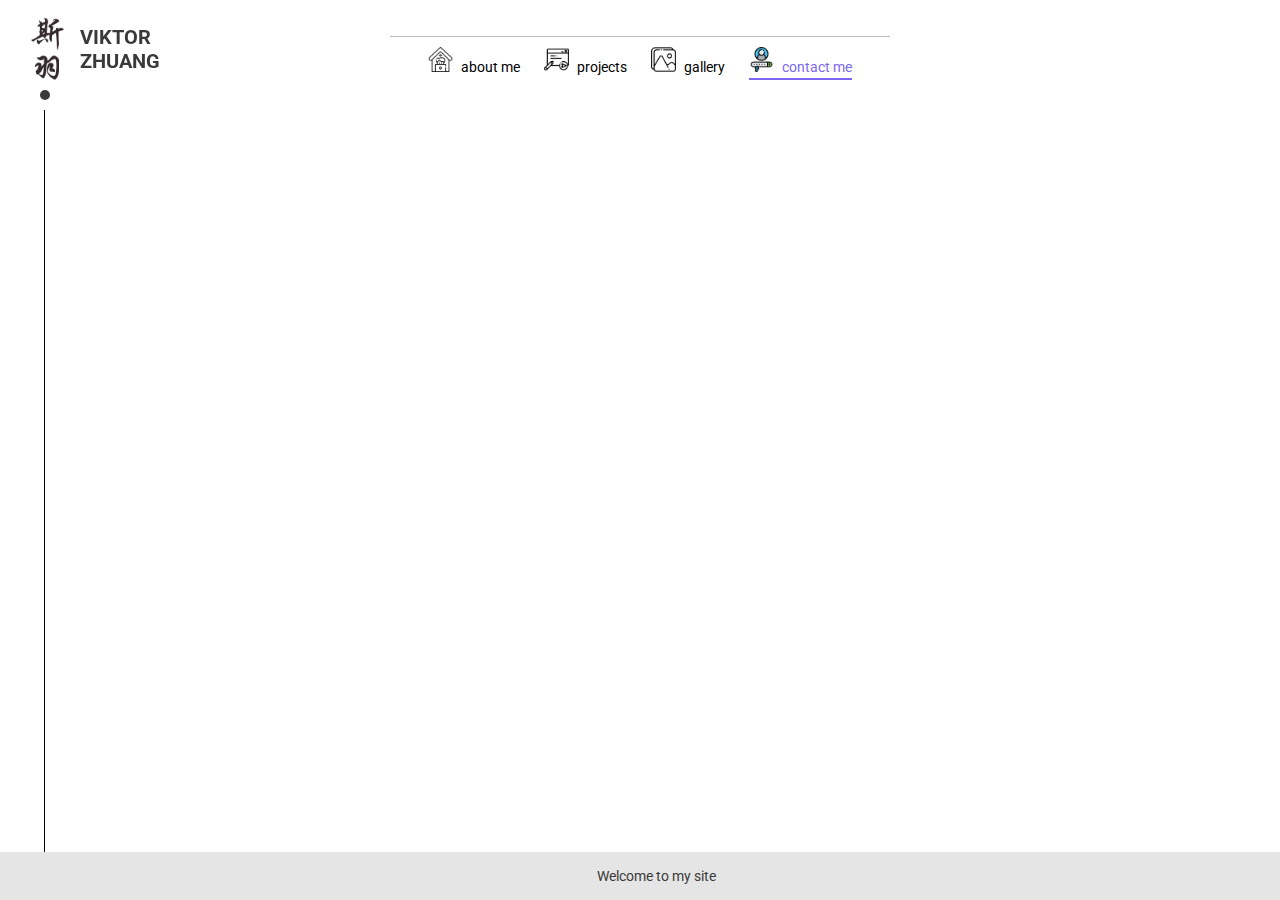
<file: public/layouts/contact.html>
<!DOCTYPE html>
<html lang="en">
<head>
    <meta charset="UTF-8" name="viewport" content="width=device-width, initial-scale=1">
    <title>Contact Me</title>
    <link href='https://fonts.googleapis.com/css?family=Montserrat|Rubik|Roboto|Shadows+Into+Light' rel='stylesheet'>
    <link rel="stylesheet" type="text/css" href="../stylesheets/page_layout.css">
    <link rel="stylesheet" type="text/css" href="../stylesheets/contact.css">
</head>
<body>
<!-- top header, consistent with every page -->

<!-- corner icon -->
<img src="../images/gen_boutons.png" alt="Viktor Zhuang" id="cornerLogo">
<div id="nameTitle">VIKTOR <br>ZHUANG</div>
<!-- circle divider -->
<div class="circle"></div>
<div class="line"></div>
<!-- page navigation -->
<div id="topBar">
    <ul>
        <li id="aboutMe">
            <a href="home.html">
                <img src="../images/about.png" alt="About Me" class="icon">
                about me
            </a>
        </li>

        <li id="projects">
            <a href="projects.html">
                <img src="../images/project.png" alt="Projects" class="icon">
                projects
            </a>
        </li>

        <li id="gallery">
            <a href="gallery.html">
                <img src="../images/gallery.png" alt="Gallery" class="icon">
                gallery
            </a>
        </li>

        <li id="contactMe">
            <a href="contact.html">
                <img src="../images/contactColor.png" alt="Contact Me" class="icon">
                contact me
            </a>
        </li>
    </ul>
</div>

<div class="scrollbar" id="purpleStyle">

</div>

<div class="footer"> Welcome to my site</div>
</body>
</html>
</file>
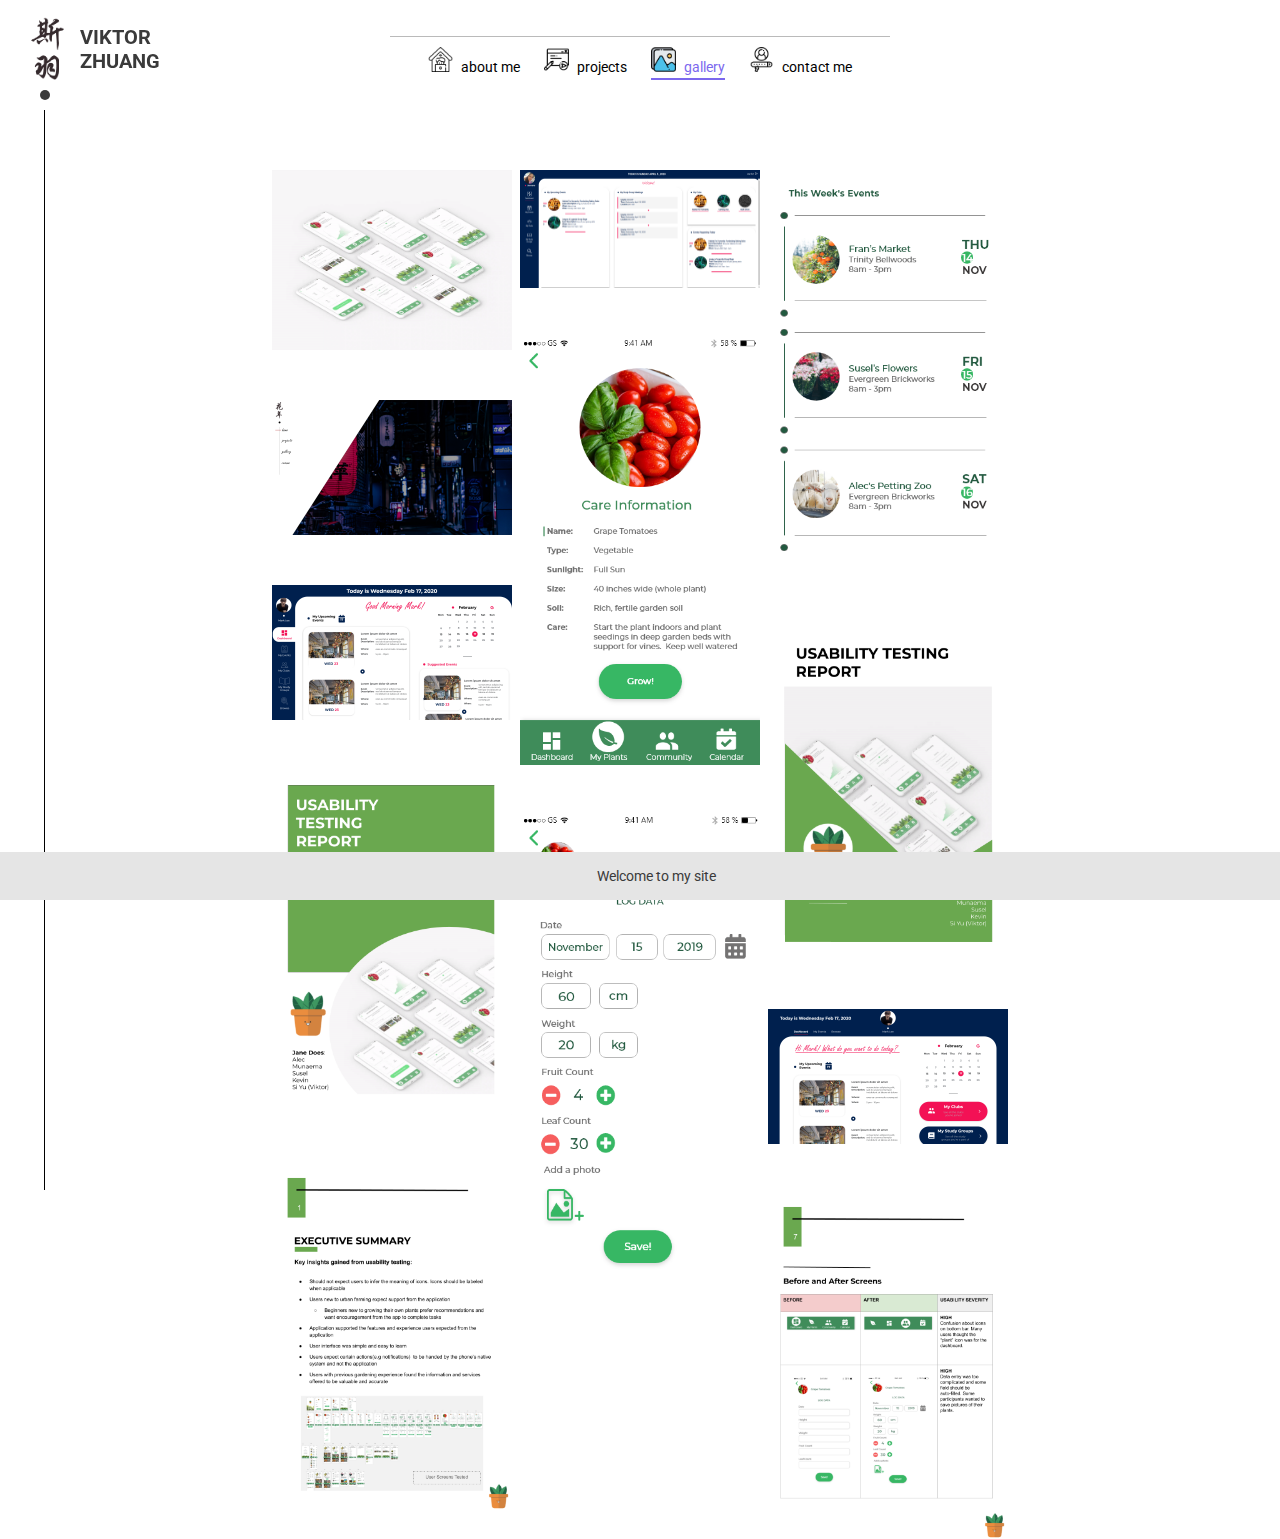
<file: public/layouts/gallery.html>
<!DOCTYPE html>
<html lang="en">
<head>
    <meta charset="UTF-8" name="viewport" content="width=device-width, initial-scale=1">
    <title>Gallery</title>
    <link href='https://fonts.googleapis.com/css?family=Montserrat|Rubik|Roboto|Shadows+Into+Light' rel='stylesheet'>
    <link rel="stylesheet" type="text/css" href="../stylesheets/page_layout.css">
    <link rel="stylesheet" type="text/css" href="../stylesheets/gallery.css">
</head>
<body>
    <!-- top header, consistent with every page -->
    <!-- corner icon -->
    <img src="../images/gen_boutons.png" alt="Viktor Zhuang" id="cornerLogo">
    <div id="nameTitle">VIKTOR <br>ZHUANG</div>
    <!-- circle divider -->
    <div class="circle"></div>
    <div class="line"></div>
    <!-- page navigation -->
    <div id="topBar">
        <ul>
            <li id="aboutMe">
                <a href="home.html">
                    <img src="../images/about.png" alt="About Me" class="icon">
                    about me
                </a>
            </li>

            <li id="projects">
                <a href="projects.html">
                    <img src="../images/project.png" alt="Projects" class="icon">
                    projects
                </a>
            </li>

            <li id="gallery">
                <a href="gallery.html">
                    <img src="../images/galleryColor.png" alt="Gallery" class="icon">
                    gallery
                </a>
            </li>

            <li id="contactMe">
                <a href="contact.html">
                    <img src="../images/contact.png" alt="Contact Me" class="icon">
                    contact me
                </a>
            </li>
        </ul>
    </div>


    <!-- photo gallery -->

    <div class="gallery">
        <div class="column">
            <img src="../images/app1.png" alt="App Overview">
            <img src="../images/portfolio-home-1.png" alt="Portfolio Design">
            <img src="../images/dashVer2.png" alt="Dashboard Design">
            <img src="../images/report.png" alt="Usability Report Design">
            <img src="../images/report2.png" alt="Usability Report">


        </div>

        <div class="column">
            <img src="../images/dashVer3.png" alt="Dashboard Design">
            <img src="../images/plant_info.png" alt="Info Component">
            <img src="../images/stats.png" alt="Stat Input Design">


        </div>

        <div class="column">
            <img src="../images/calendar.png" alt="Calender Component">
            <img src="../images/report4.png" alt="Usability Report">
            <img src="../images/dashVer1.png" alt="Dashboard Design">
            <img src="../images/report3.png" alt="Usability Report">
        </div>
    </div>


    <div class="scrollbar" id="purpleStyle"></div>

    <div class="footer"> Welcome to my site</div>
</body>
</html>
</file>
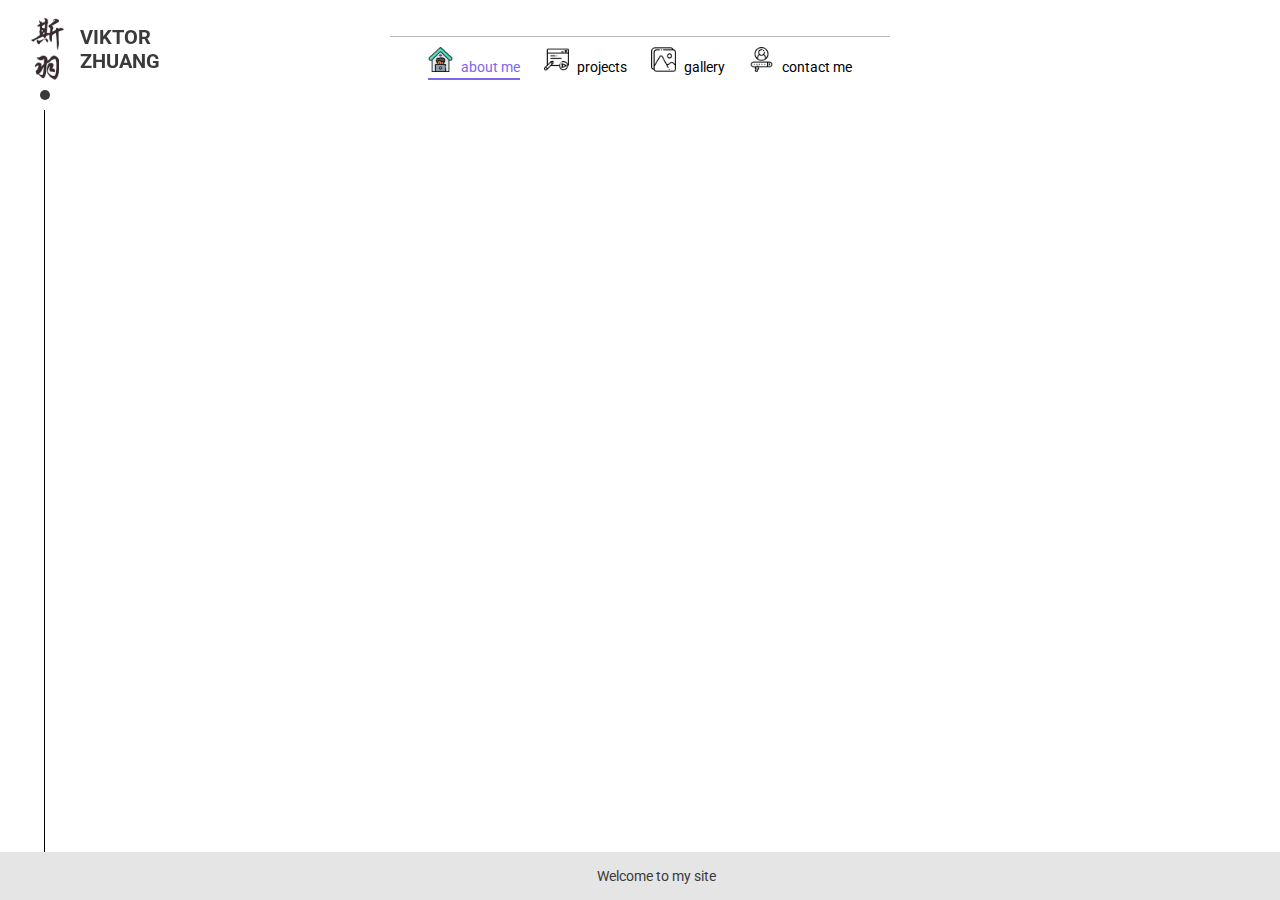
<file: public/layouts/home.html>
<!DOCTYPE html>
<html lang="en">
    <head>
        <meta charset="UTF-8" name="viewport" content="width=device-width, initial-scale=1">
        <title>Home</title>
        <link href='https://fonts.googleapis.com/css?family=Montserrat|Rubik|Roboto|Shadows+Into+Light' rel='stylesheet'>
        <link rel="stylesheet" type="text/css" href="../stylesheets/page_layout.css">
        <link rel="stylesheet" type="text/css" href="../stylesheets/home.css">
    </head>
    <body>
        <!-- top header, consistent with every page -->

        <!-- corner icon -->
        <img src="../images/gen_boutons.png" alt="Viktor Zhuang" id="cornerLogo">
        <div id="nameTitle">VIKTOR <br>ZHUANG</div>
        <!-- circle divider -->
        <div class="circle"></div>
        <div class="line"></div>
        <!-- page navigation -->
        <div id="topBar">
            <ul>
                <li id="aboutMe">
                    <a href="home.html">
                        <img src="../images/aboutColor.png" alt="About Me" class="icon">
                        about me
                    </a>
                </li>

                <li id="projects">
                    <a href="projects.html">
                        <img src="../images/project.png" alt="Projects" class="icon">
                        projects
                    </a>
                </li>

                <li id="gallery">
                    <a href="gallery.html">
                        <img src="../images/gallery.png" alt="Gallery" class="icon">
                        gallery
                    </a>
                </li>

                <li id="contactMe">
                    <a href="contact.html">
                        <img src="../images/contact.png" alt="Contact Me" class="icon">
                        contact me
                    </a>
                </li>
            </ul>
        </div>

    <div class="scrollbar" id="purpleStyle">

    </div>

    <div class="footer"> Welcome to my site</div>
    </body>
</html>
</file>
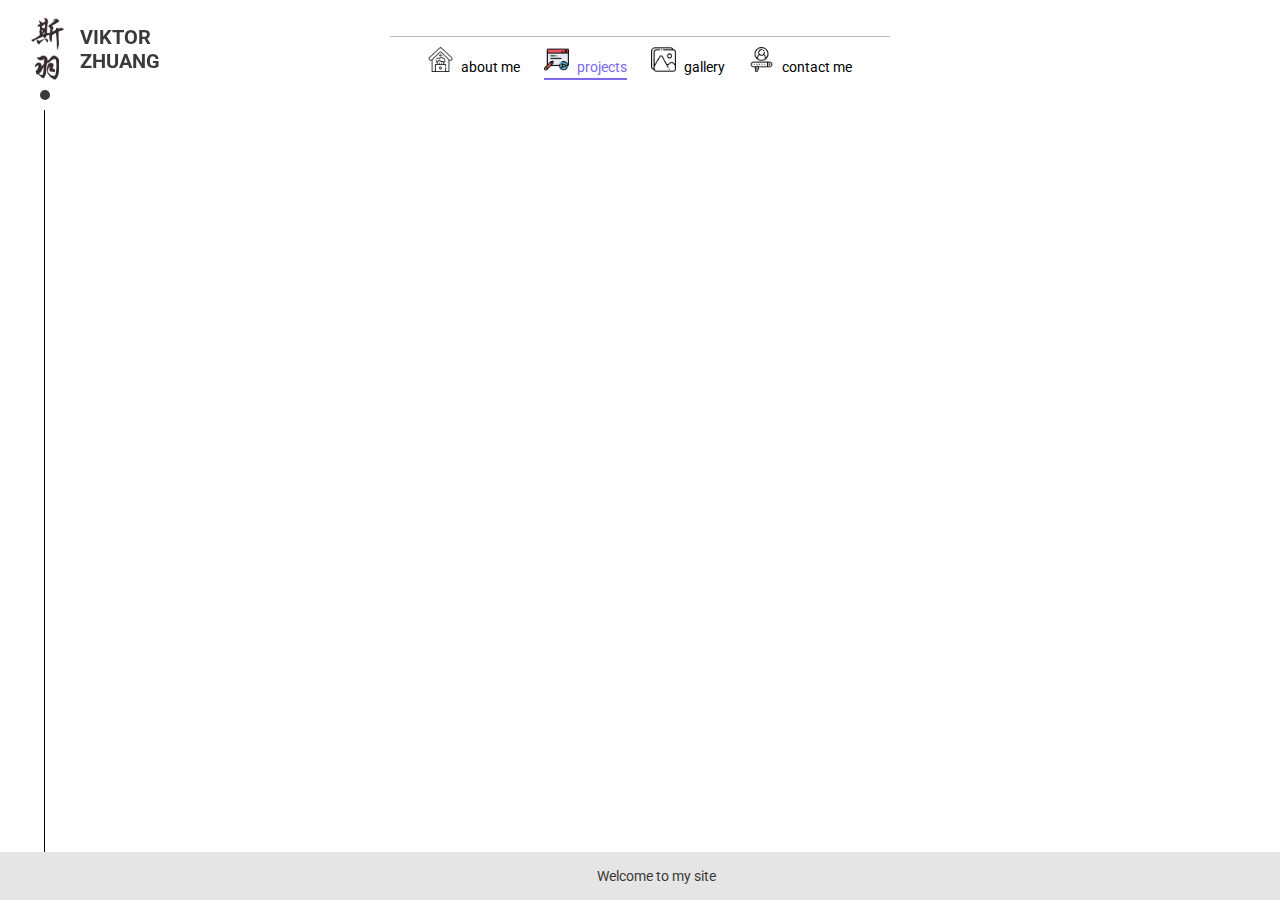
<file: public/layouts/projects.html>
<!DOCTYPE html>
<html lang="en">
<head>
    <meta charset="UTF-8" name="viewport" content="width=device-width, initial-scale=1">
    <title>Projects</title>
    <link href='https://fonts.googleapis.com/css?family=Montserrat|Rubik|Roboto|Shadows+Into+Light' rel='stylesheet'>
    <link rel="stylesheet" type="text/css" href="../stylesheets/page_layout.css">
    <link rel="stylesheet" type="text/css" href="../stylesheets/projects.css">
</head>
<body>
<!-- top header, consistent with every page -->

<!-- corner icon -->
<img src="../images/gen_boutons.png" alt="Viktor Zhuang" id="cornerLogo">
<div id="nameTitle">VIKTOR <br>ZHUANG</div>
<!-- circle divider -->
<div class="circle"></div>
<div class="line"></div>
<!-- page navigation -->
<div id="topBar">
    <ul>
        <li id="aboutMe">
            <a href="home.html">
                <img src="../images/about.png" alt="About Me" class="icon">
                about me
            </a>
        </li>

        <li id="projects">
            <a href="projects.html">
                <img src="../images/projectColor.png" alt="Projects" class="icon">
                projects
            </a>
        </li>

        <li id="gallery">
            <a href="gallery.html">
                <img src="../images/gallery.png" alt="Gallery" class="icon">
                gallery
            </a>
        </li>

        <li id="contactMe">
            <a href="contact.html">
                <img src="../images/contact.png" alt="Contact Me" class="icon">
                contact me
            </a>
        </li>
    </ul>
</div>

<div class="scrollbar" id="purpleStyle">

</div>

<div class="footer"> Welcome to my site</div>
</body>
</html>
</file>
<file: public/stylesheets/page_layout.css>
#cornerLogo {
    width: 40px;
    position: fixed;
    margin-left: 29px;
    margin-top: 10px;
}

body {
    position: relative;
    margin: 0;
    min-height: 100%;
    overflow: -moz-scrollbars-vertical;
    overflow-y: scroll;
    overflow-x: hidden;
}
.circle {
    width: 10px;
    height: 10px;
    border-radius: 50%;
    color: black;
    margin-top: 90px;
    margin-left: 40px;
    position: fixed;
    background-color: #3A3A3A;
}

.line {
    border-left: 1px solid black;
    position: fixed;
    margin-top: 110px;
    margin-left: 44px;
    height: auto;
    min-height: 1080px;
    background-color: black;
    color: black;
}

#nameTitle {
    font-family: 'Roboto', serif;
    position: fixed;
    margin-left: 80px;
    margin-top: 25px;
    font-size: 20px;
    font-weight: bolder;
    text-align: left;
    color: #3A3A3A;
}

#topBar {
    width: 500px;
    height: 40px;
    position: absolute;
    margin-left: auto;
    margin-right: auto;
    right: 0;
    left: 0;
    top: 20px;
}
ul {
    list-style-type: none;
    text-align: center;
    padding: 0;
    border-top: 1px solid #BABABA;
}
#topBar li {
    display: inline;
}
#topBar a {
    text-decoration: none;
    text-align: center;
    margin: 10px;
    display: inline-block;
    font-family: 'Roboto', serif;
    font-size: 14px;
    font-weight: normal;
}
#topBar a, a:visited{
    color: inherit;
}

#topBar a:hover{
    color: mediumslateblue;
    border-bottom: 2px solid mediumslateblue;
    padding-bottom:  3px;
    text-decoration: none;
}


.icon {
    width: 25px;
    height: 25px;
    margin-right: 5px;
}


::-webkit-scrollbar{
    width: 5px;
}
::-webkit-scrollbar-track{
    background: #F1F1F1;
}
::-webkit-scrollbar-thumb{
    background: #916DFF;
}
::-webkit-scrollbar-thumb:hover {
    background: #7041FE;
}


.footer {
    position: fixed;
    left: 0;
    bottom: 0;
    right: 0;
    width: 100%;
    padding: 1rem;
    background-color: #E5E5E5;
    text-align: center;
    color: #3A3A3A;
    font-family: 'Roboto', serif;
    font-size: 14px;
}

.lavender {
    color: #916DFF;
}
.slateBlue {
    color: slateblue;
}
.mediumSlateBlue {
    color: mediumslateblue;
}
.purple {
    color: #7041FE;
}
</file>
<file: public/stylesheets/contact.css>
#contactMe a {
    color: mediumslateblue;
    border-bottom: 2px solid mediumslateblue;
    padding-bottom:  3px;
    text-decoration: none;
}
</file>
<file: public/stylesheets/gallery.css>
#gallery a {
    color: mediumslateblue;
    border-bottom: 2px solid mediumslateblue;
    padding-bottom:  3px;
    text-decoration: none;
}

.gallery {
    display: flex;
    flex-wrap: wrap;
    padding: 0 4px;
    justify-content: center;
    align-content: space-around;
    width: 75%;
    position: relative;
    margin-left: auto;
    margin-right: auto;
    right: 0;
    left: 0;
    top: 120px;
    height: auto;
    margin-bottom: 10px;
}

.column {
    flex: 25%;
    max-width: 25%;
    padding: 0 4px;
}

.column img {
    margin-top: 50px;
    vertical-align: middle;
    width: 100%;
}

/* Responsive layout for pictures, two column (800px) or stack (600px)*/
@media screen and (max-width: 600px) {
    .column {
        flex: 50%;
        max-width: 100%;
    }
}
@media screen and (max-width: 600px) {
    .column {
        flex: 100%;
        max-width: 100%;
    }
}
</file>
<file: public/stylesheets/home.css>
#aboutMe a {
    color: mediumslateblue;
    border-bottom: 2px solid mediumslateblue;
    padding-bottom:  3px;
    text-decoration: none;
}
</file>
<file: public/stylesheets/projects.css>
#projects a {
    color: mediumslateblue;
    border-bottom: 2px solid mediumslateblue;
    padding-bottom:  3px;
    text-decoration: none;
}
</file>
